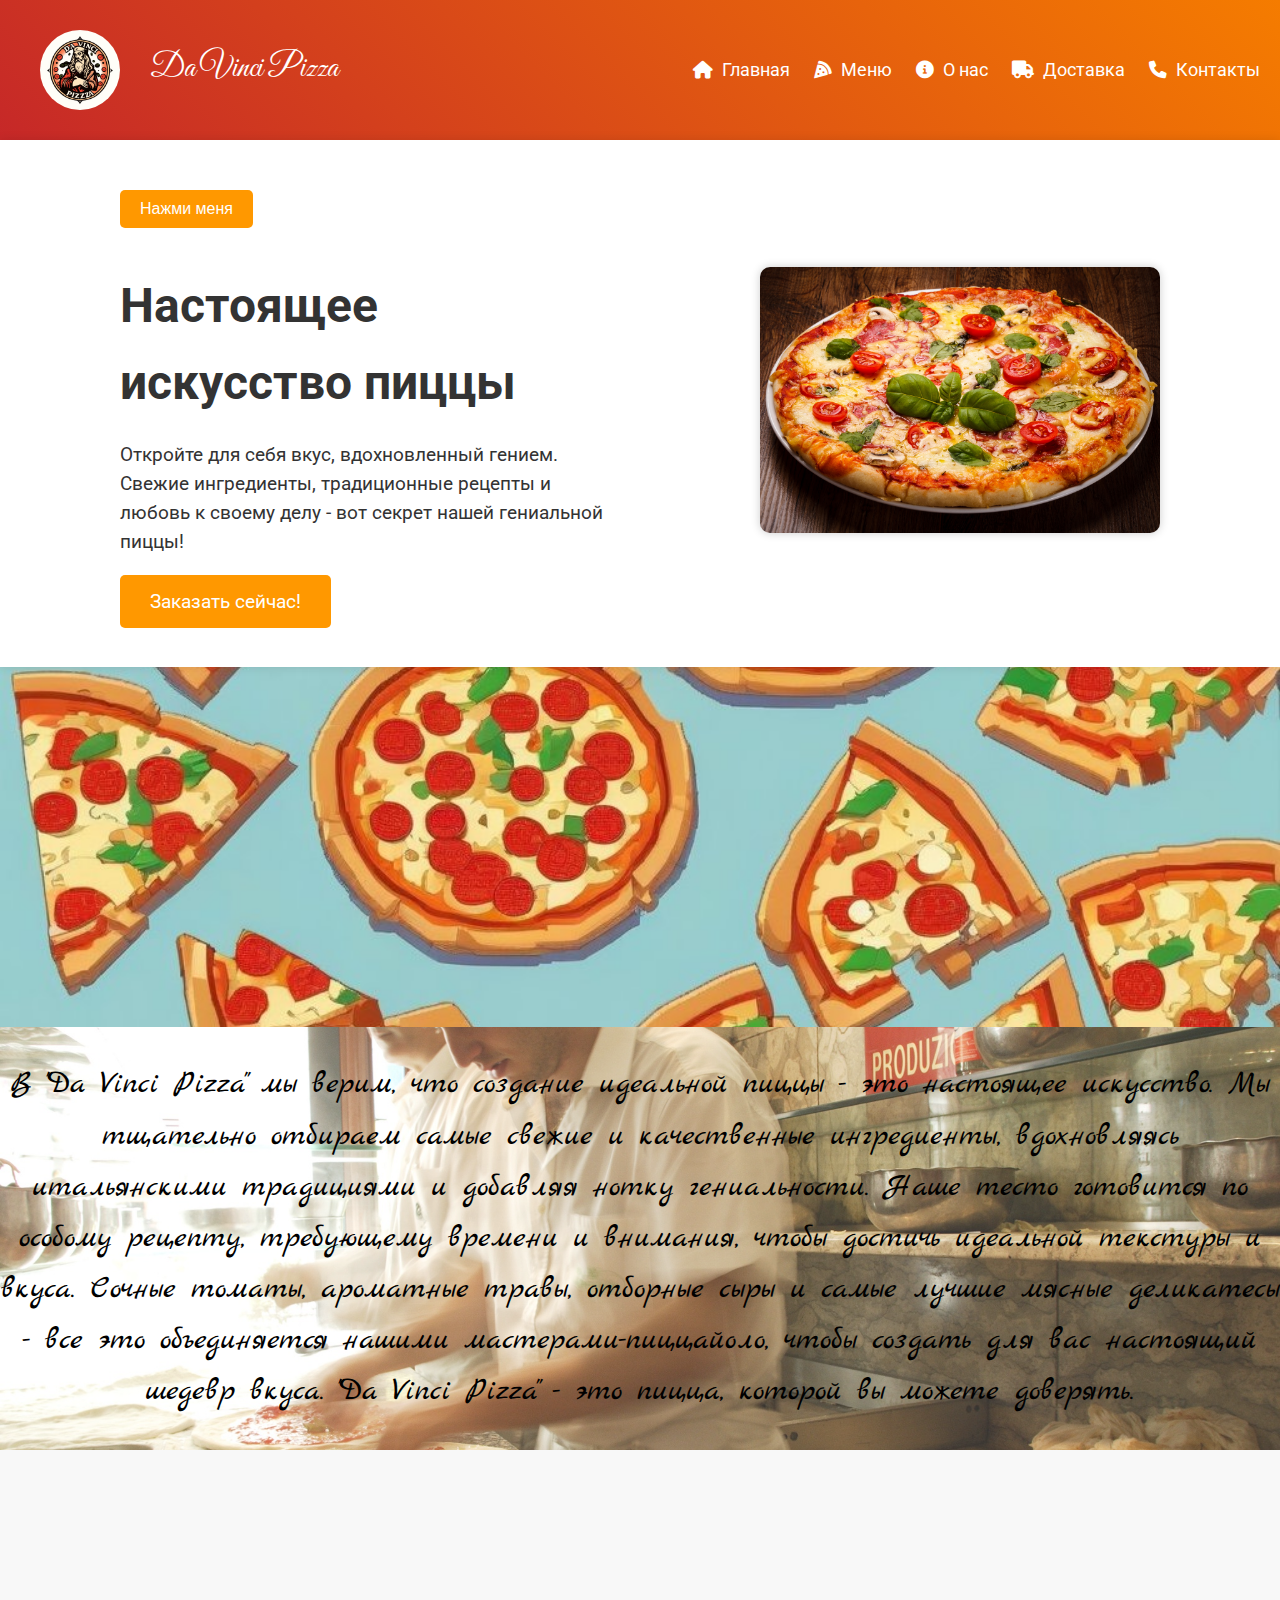
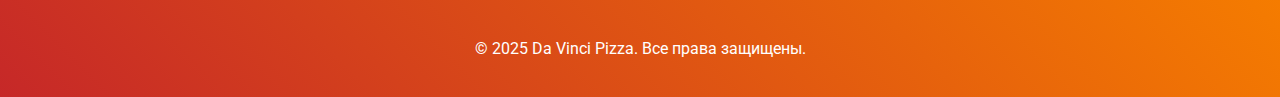
<file: index.html>
<!DOCTYPE html>
<html lang="ru">
<head>
  <link rel="preconnect" href="https://fonts.googleapis.com">
<link rel="preconnect" href="https://fonts.gstatic.com" crossorigin>
<link href="https://fonts.googleapis.com/css2?family=Bitter:ital,wght@0,100..900;1,100..900&family=Caveat:wght@400..700&family=Great+Vibes&family=Marck+Script&display=swap" rel="stylesheet">
  <link rel="preconnect" href="https://fonts.googleapis.com">
<link rel="preconnect" href="https://fonts.gstatic.com" crossorigin>
<link href="https://fonts.googleapis.com/css2?family=Bitter:ital,wght@0,100..900;1,100..900&family=Great+Vibes&display=swap" rel="stylesheet">
    <meta charset="UTF-8">
    <meta name="viewport" content="width=device-width, initial-scale=1.0">
    <title>Da Vinci Pizza - Гениальный вкус в каждом кусочке</title>
    <link rel="stylesheet" href="main.css">
    <link rel="stylesheet" 
    href="https://cdnjs.cloudflare.com/ajax/libs/font-awesome/6.0.0/css/all.min.css" integrity="sha512-9usAa10IRO0HhonpyAIVpjrylPvoDwiPUiKdWk5t3PyolY1cOd4DSE0Ga+ri4AuTroPR5aQvXU9xC6qOPnzFeg==" crossorigin="anonymous" referrerpolicy="no-referrer" />
    <style>
        @import url('https://fonts.googleapis.com/css2?family=Roboto:wght@400;700&family=Italiana&display=swap');
    </style>
</head>
<body>

    <header>
        <div class="logo">
            <img src="generated_image (1).jpg" alt="Da Vinci Pizza Logo">
            <h1>Da Vinci Pizza</h1>
        </div>
        <nav>
            <a href="index.html"><i class="fas fa-home"></i> Главная</a>
            <a href="page2.html"><i class="fas fa-pizza-slice"></i> Меню</a>
            <a href="page3.html"><i class="fas fa-info-circle"></i> О нас</a>
            <a href="page4.html"><i class="fas fa-truck"></i> Доставка</a>
            <a href="page5.html"><i class="fas fa-phone"></i> Контакты</a>
        </nav>
    </header>


    <section class="hero">
        <div class="hero-content">
            <button id="changeTextBtn">Нажми меня</button>
            <h2>Настоящее искусство пиццы</h2>
            <p>Откройте для себя вкус, вдохновленный гением. Свежие ингредиенты, традиционные рецепты и любовь к своему делу - вот секрет нашей гениальной пиццы!</p>
            <a href= "page2.html" class="order-button">Заказать сейчас!</a>
        </div>
        <div class="hero-image">
            <img src="pizza.jpg" alt=""> 
        </div>
    </section>
    <div class="quality">
        <div class="whitebox">
            <p> В "Da Vinci Pizza" мы верим, что создание идеальной пиццы - это настоящее искусство. Мы тщательно отбираем самые свежие и качественные ингредиенты, вдохновляясь итальянскими традициями и добавляя нотку гениальности. Наше тесто готовится по особому рецепту, требующему времени и внимания, чтобы достичь идеальной текстуры и вкуса. Сочные томаты, ароматные травы, отборные сыры и самые лучшие мясные деликатесы - все это объединяется нашими мастерами-пиццайоло, чтобы создать для вас настоящий шедевр вкуса. "Da Vinci Pizza" - это пицца, которой вы можете доверять.</p>
        </div>
    </div>
    <div class="out">
     
    </div>
    <footer>
        <p>&copy; 2025 Da Vinci Pizza. Все права защищены.</p>
    </footer>
<script src="main.js"></script>
</body>
</html>
</file>
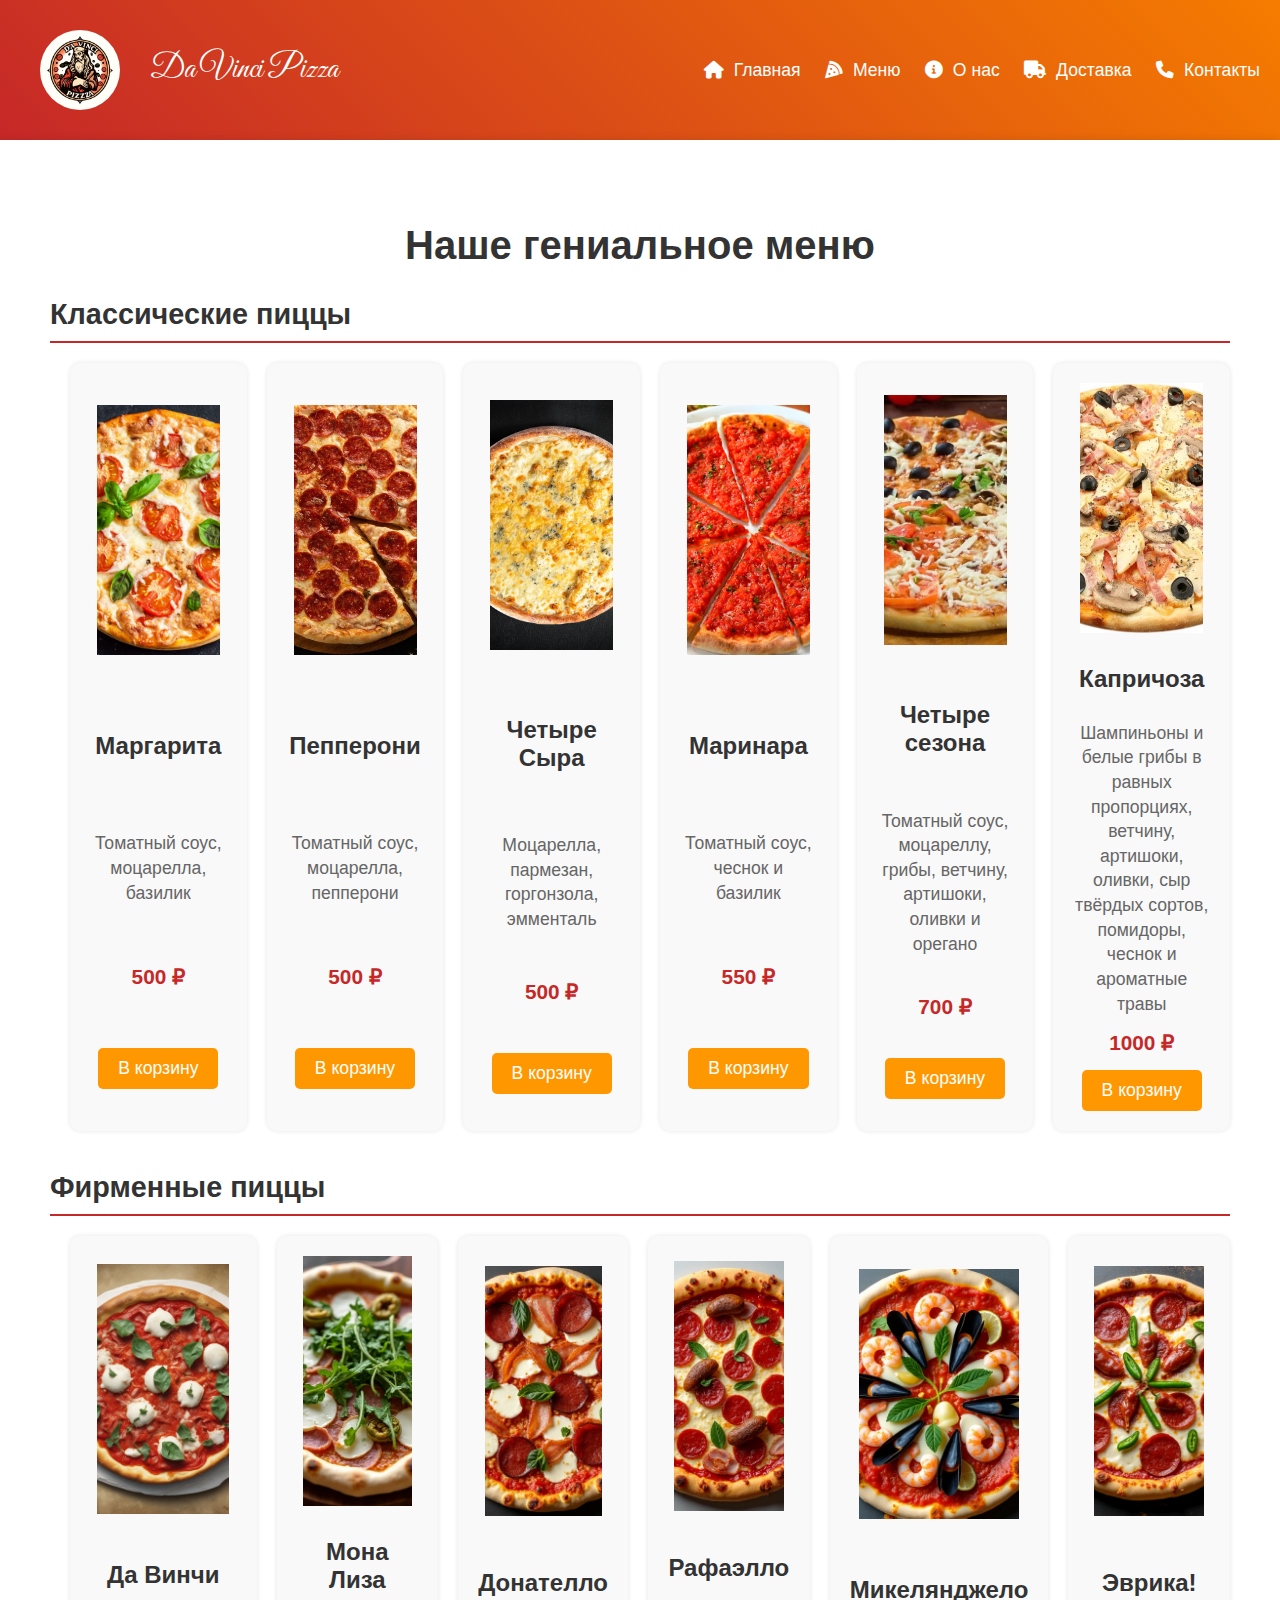
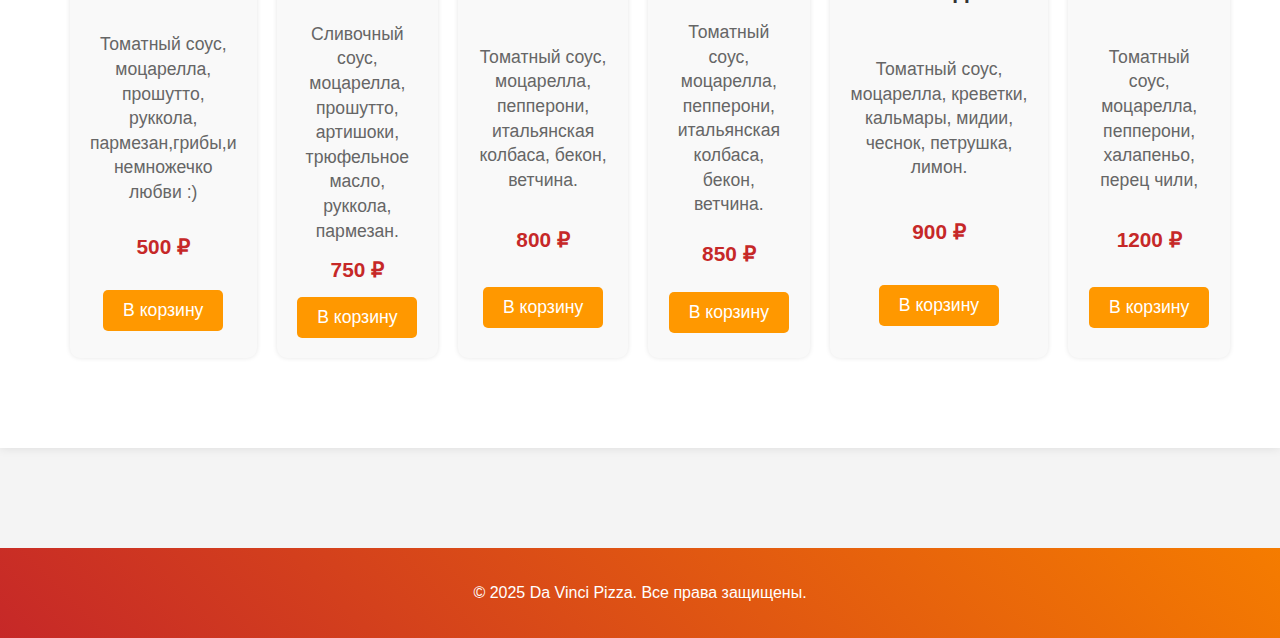
<file: page2.html>
<!DOCTYPE html>
<html lang="ru">
<head>
    <link rel="preconnect" href="https://fonts.googleapis.com">
<link rel="preconnect" href="https://fonts.gstatic.com" crossorigin>
<link href="https://fonts.googleapis.com/css2?family=Bitter:ital,wght@0,100..900;1,100..900&family=Great+Vibes&display=swap" rel="stylesheet">
    <meta charset="UTF-8">
    <meta name="viewport" content="width=device-width, initial-scale=1.0">
    <title>Меню - Da Vinci Pizza</title>
    <link rel="stylesheet" href="page2.css">
    <link rel="stylesheet" 
    href="https://cdnjs.cloudflare.com/ajax/libs/font-awesome/6.0.0/css/all.min.css" integrity="sha512-9usAa10IRO0HhonpyAIVpjrylPvoDwiPUiKdWk5t3PyolY1cOd4DSE0Ga+ri4AuTroPR5aQvXU9xC6qOPnzFeg==" crossorigin="anonymous" referrerpolicy="no-referrer" />
    <style>
        @import url('https://fonts.googleapis.com/css2?family=Roboto:wght@400;700&family=Italiana&display=swap');
    </style>
</head>
<body>

    <header>
        <div class="logo">
            <img src="generated_image (1).jpg" alt="Da Vinci Pizza Logo">
            <h1>Da Vinci Pizza</h1>
        </div>
        <nav>
            <a href="index.html"><i class="fas fa-home"></i> Главная</a>
            <a href="page2.html"><i class="fas fa-pizza-slice"></i> Меню</a>
            <a href="page3.html"><i class="fas fa-info-circle"></i> О нас</a>
            <a href="page4.html"><i class="fas fa-truck"></i> Доставка</a>
            <a href="page5.html"><i class="fas fa-phone"></i> Контакты</a>
        </nav>
    </header>

    <main class="menu">
        <h2>Наше гениальное меню</h2>

        <div class="pizza-category">
            <h3>Классические пиццы</h3>
            <div class="pizza-grid">
                <div class="pizza-item">
                    <div class="img1"></div>
                    <h4>Маргарита</h4>
                    <p>Томатный соус, моцарелла, базилик</p>
                    <span class="price">500 ₽</span>
                    <button>В корзину</button>
                </div>
                <div class="pizza-item">
                    <div class="img2"></div>
                    <h4>Пепперони</h4>
                    <p>Томатный соус, моцарелла, пепперони</p>
                    <span class="price">500 ₽</span>
                    <button>В корзину</button>
                </div>
                <div class="pizza-item">
                    <div class="img3"></div>
                    <h4>Четыре Сыра</h4>
                    <p>Моцарелла, пармезан, горгонзола, эмменталь</p>
                    <span class="price">500 ₽</span>
                    <button>В корзину</button>
                </div>
               <div class="pizza-item">
                    <div class="img4"></div>
                    <h4>Маринара</h4>
                    <p>Томатный соус, чеснок и базилик</p>
                    <span class="price">550 ₽</span>
                    <button>В корзину</button>
                </div>
                <div class="pizza-item">
                    <div class="img5"></div>
                    <h4>Четыре сезона</h4>
                    <p>Томатный соус, моцареллу, грибы, ветчину, артишоки, оливки и орегано</p>
                    <span class="price">700 ₽</span>
                    <button>В корзину</button>
                </div>
                <div class="pizza-item">
                    <div class="img6"></div>
                    <h4>Капричоза</h4>
                    <p>Шампиньоны и белые грибы в равных пропорциях, ветчину, артишоки, оливки, сыр твёрдых сортов, помидоры, чеснок и ароматные травы</p>
                    <span class="price">1000 ₽</span>
                    <button>В корзину</button>
                </div>
            </div>
        </div>

        <div class="pizza-category">
            <h3>Фирменные пиццы</h3>
            <div class="pizza-grid">
                <div class="pizza-item">
                  <div class="img7"></div>
                    <h4>Да Винчи</h4>
                    <p>Томатный соус, моцарелла, прошутто, руккола, пармезан,грибы,и немножечко любви :)</p>
                    <span class="price">500 ₽</span>
                    <button>В корзину</button>
                </div>
           <div class="pizza-item">
                    <div class="img8"></div>
                    <h4>Мона Лиза</h4>
                    <p>Сливочный соус, моцарелла, прошутто, артишоки, трюфельное масло, руккола, пармезан.</p>
                    <span class="price">750 ₽</span>
                    <button>В корзину</button>
                </div>
                  <div class="pizza-item">
                    <div class="img9"></div>
                    <h4>Донателло</h4>
                    <p>Томатный соус, моцарелла, пепперони, итальянская колбаса, бекон, ветчина.</p>
                    <span class="price">800 ₽</span>
                    <button>В корзину</button>
                </div>
                 <div class="pizza-item">
                    <div class="img10"></div>
                    <h4>Рафаэлло</h4>
                    <p>Томатный соус, моцарелла, пепперони, итальянская колбаса, бекон, ветчина.</p>
                    <span class="price">850 ₽</span>
                    <button>В корзину</button>
                    </div>
                    <div class="pizza-item">
                    <div class="img11"></div>
                    <h4>Микелянджело</h4>
                    <p>Томатный соус, моцарелла, креветки, кальмары, мидии, чеснок, петрушка, лимон.</p>
                    <span class="price">900 ₽</span>
                    <button>В корзину</button>
                    </div>
                    <div class="pizza-item">
                    <div class="img12"></div>
                    <h4>Эврика!</h4>
                    <p>Томатный соус, моцарелла, пепперони, халапеньо, перец чили, </p>
                    <span class="price">1200 ₽</span>
                    <button>В корзину</button>
                    </div>
            </div>
        </div>

        

    </main>

    <footer>
        <p>&copy; 2025 Da Vinci Pizza. Все права защищены.</p>
    </footer>

</body>
</html>
</file>
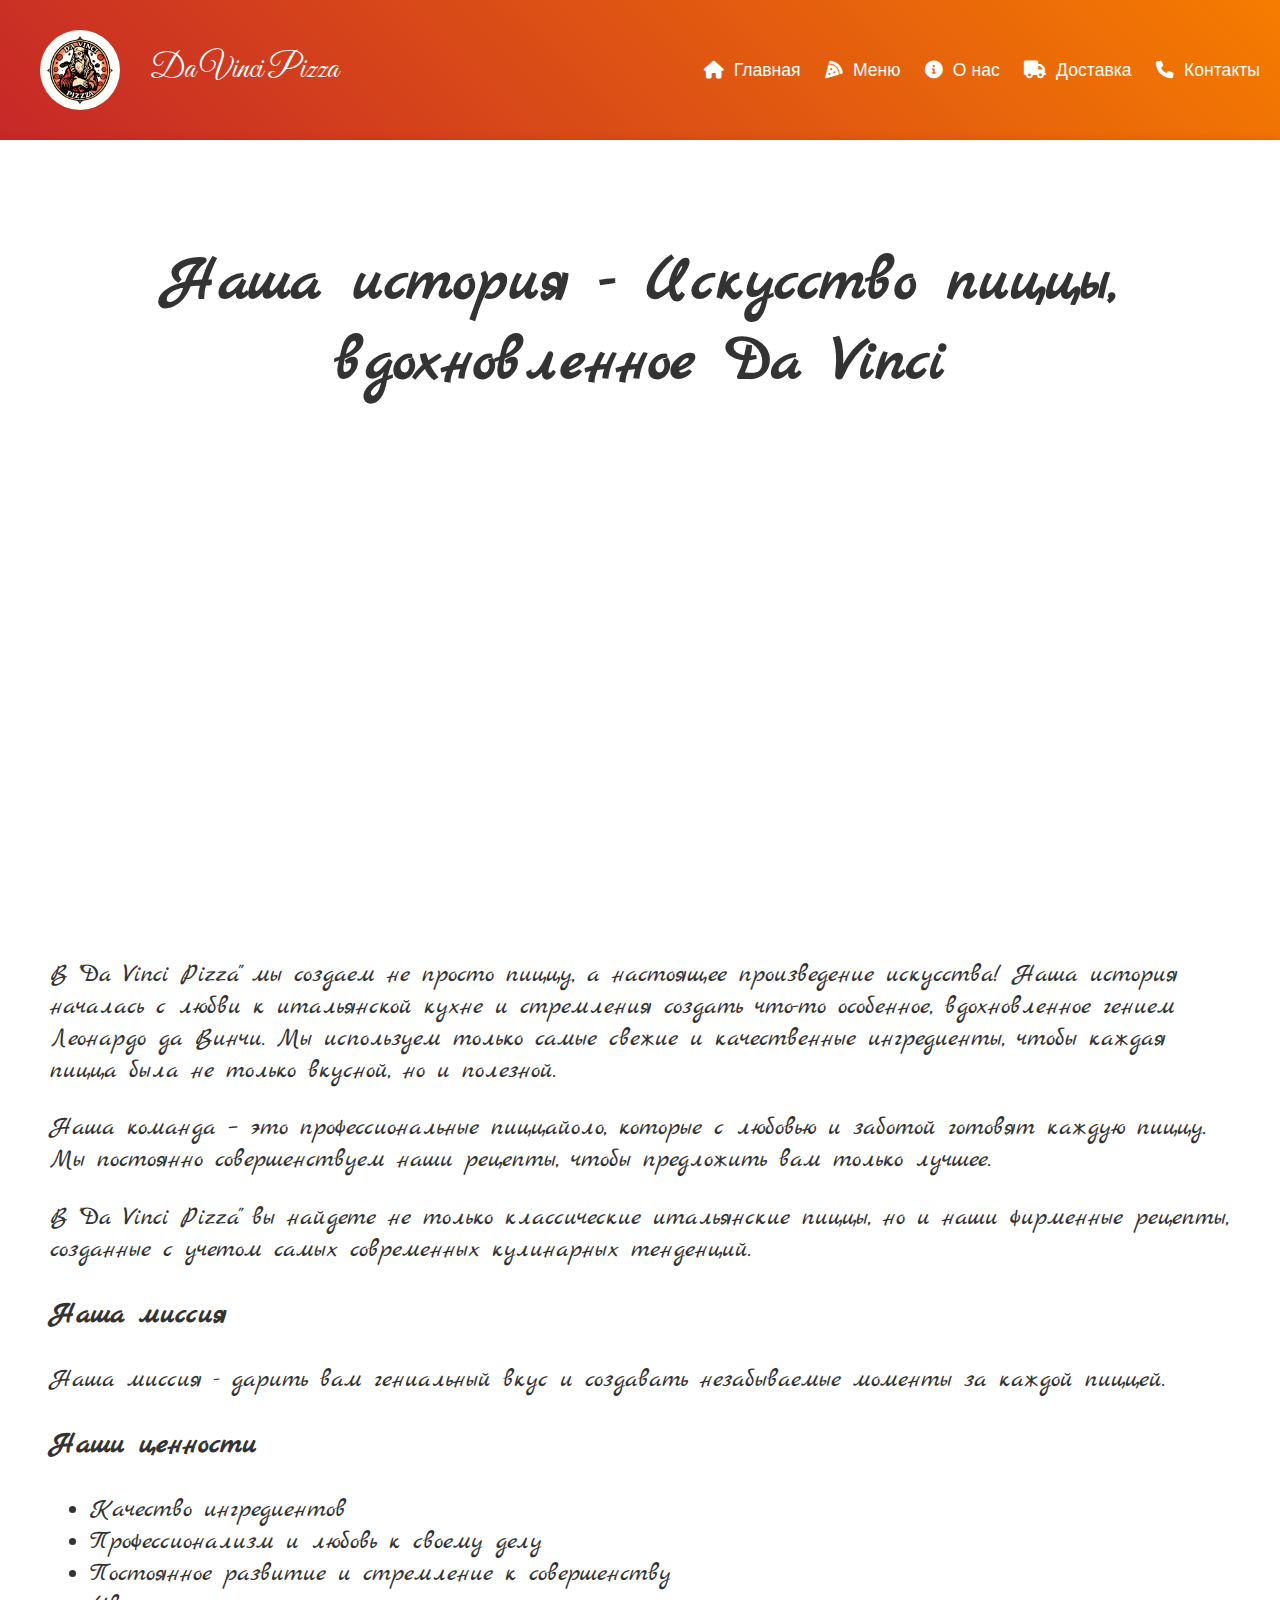
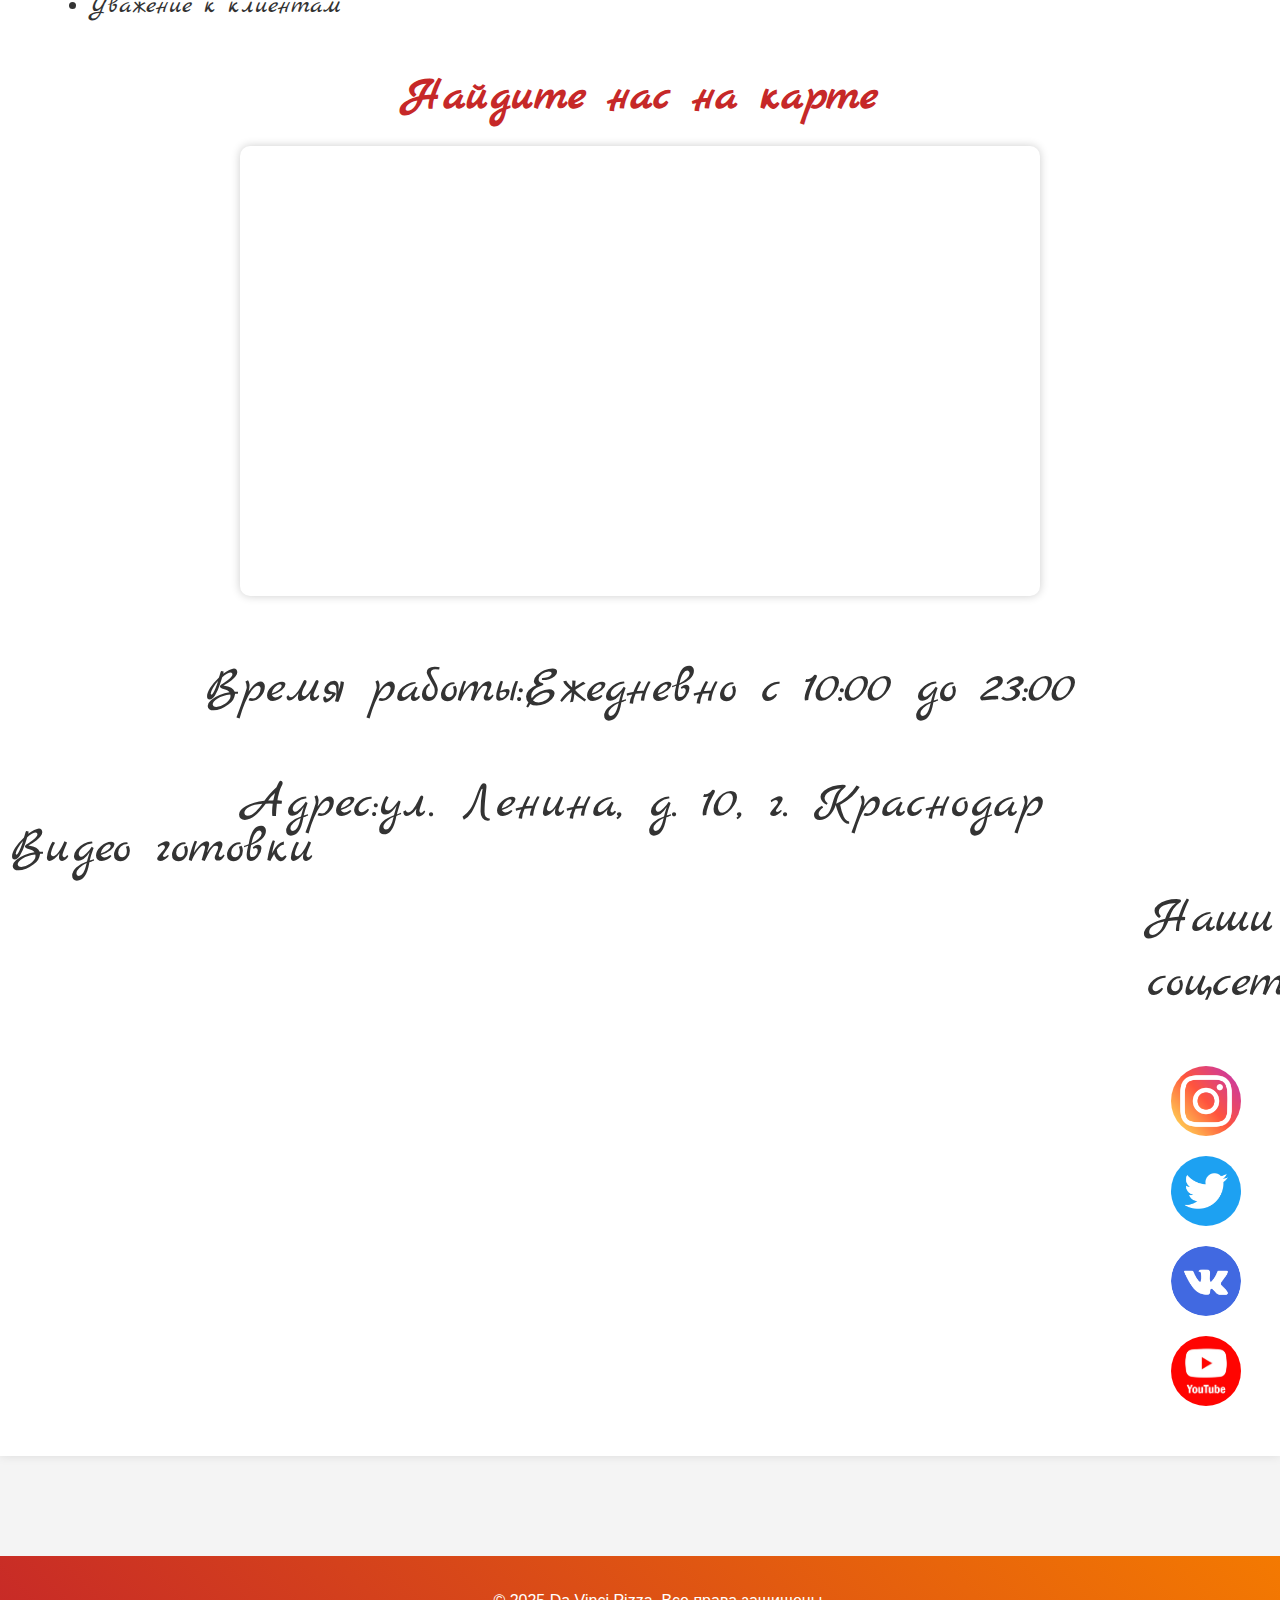
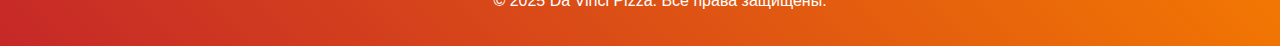
<file: page3.html>
<!DOCTYPE html>
<html lang="ru">
<head>
    <link rel="preconnect" href="https://fonts.googleapis.com">
<link rel="preconnect" href="https://fonts.gstatic.com" crossorigin>
<link href="https://fonts.googleapis.com/css2?family=Comfortaa:wght@300..700&family=Great+Vibes&family=Marck+Script&family=Orelega+One&display=swap" rel="stylesheet">
    <link rel="preconnect" href="https://fonts.googleapis.com">
    <link rel="preconnect" href="https://fonts.gstatic.com" crossorigin>
    <link href="https://fonts.googleapis.com/css2?family=Bitter:ital,wght@0,100..900;1,100..900&family=Great+Vibes&display=swap" rel="stylesheet">
    <link rel="stylesheet" href="https://cdnjs.cloudflare.com/ajax/libs/font-awesome/4.7.0/css/font-awesome.min.css">
    <meta charset="UTF-8">
    <meta name="viewport" content="width=device-width, initial-scale=1.0">
    <title>О нас - Da Vinci Pizza</title>
    <link rel="stylesheet" href="page3.css">
    <link rel="stylesheet" 
    href="https://cdnjs.cloudflare.com/ajax/libs/font-awesome/6.0.0/css/all.min.css" integrity="sha512-9usAa10IRO0HhonpyAIVpjrylPvoDwiPUiKdWk5t3PyolY1cOd4DSE0Ga+ri4AuTroPR5aQvXU9xC6qOPnzFeg==" crossorigin="anonymous" referrerpolicy="no-referrer" />
    <style>
        @import url('https://fonts.googleapis.com/css2?family=Roboto:wght@400;700&family=Italiana&display=swap');
    </style>
</head>
<body>

    <header>
        <div class="logo">
            <img src="generated_image (1).jpg" alt="Da Vinci Pizza Logo">
            <h1>Da Vinci Pizza</h1>
        </div>
        <nav>
            <a href="index.html"><i class="fas fa-home"></i> Главная</a>
            <a href="page2.html"><i class="fas fa-pizza-slice"></i> Меню</a>
            <a href="page3.html"><i class="fas fa-info-circle"></i> О нас</a>
            <a href="page4.html"><i class="fas fa-truck"></i> Доставка</a>
            <a href="page5.html"><i class="fas fa-phone"></i> Контакты</a>
        </nav>
    </header>
    <main class="about">
        <h2>Наша история - Искусство пиццы, вдохновленное Da Vinci</h2>

      
       <div class="gallery-wrapper">
        <div class="gallery-container">
            <button class="nav-button" id="prevButton">&#10094;</button>
            <div class="gallery">
                <div class="gallery-item">
                    <img src="out.jpg" alt="Image 1" class="gallery-image">
                    <div class="image-caption">
                        <h3 class="caption-title">Вид с улицы</h3>
                        
                    </div>
                </div>
                <div class="gallery-item">
                    <img src="in.jpg" alt="Image 2" class="gallery-image">
                    <div class="image-caption">
                        <h3 class="caption-title">Вид внутри</h3>
                       
                    </div>
                </div>
                <div class="gallery-item">
                    <img src="kitchen.jpg" alt="Image 3" class="gallery-image">
                    <div class="image-caption">
                        <h3 class="caption-title">Кухня</h3>
                       
                    </div>
                </div>
                <div class="gallery-item">
                    <img src="pers.jpg" alt="Image 4" class="gallery-image">
                    <div class="image-caption">
                        <h3 class="caption-title">Персонал</h3>
                    </div>
                </div>
             
                
            </div>
            <button class="nav-button" id="nextButton">&#10095;</button>
        </div>
    </div>
            <div class="text">
            <p>В "Da Vinci Pizza" мы создаем не просто пиццу, а настоящее произведение искусства! Наша история началась с любви к итальянской кухне и стремления создать что-то особенное, вдохновленное гением Леонардо да Винчи. Мы используем только самые свежие и качественные ингредиенты, чтобы каждая пицца была не только вкусной, но и полезной.</p>

            <p>Наша команда – это профессиональные пиццайоло, которые с любовью и заботой готовят каждую пиццу. Мы постоянно совершенствуем наши рецепты, чтобы предложить вам только лучшее.</p>

            <p>В "Da Vinci Pizza" вы найдете не только классические итальянские пиццы, но и наши фирменные рецепты, созданные с учетом самых современных кулинарных тенденций.</p>

            <h3>Наша миссия</h3>
            <p>Наша миссия - дарить вам гениальный вкус и создавать незабываемые моменты за каждой пиццей.</p>

            <h3>Наши ценности</h3>
            <ul>
                <li>Качество ингредиентов</li>
                <li>Профессионализм и любовь к своему делу</li>
                <li>Постоянное развитие и стремление к совершенству</li>
                <li>Уважение к клиентам</li>
            </ul>
        </div>

        <div class="map-container">
            <h3>Найдите нас на карте</h3>
            <iframe src="https://www.google.com/maps/embed?pb=!1m18!1m12!1m3!1d2819.9912554167663!2d38.95725348509751!3d45.0251029880489!2m3!1f0!2f0!3f0!3m2!1i1024!2i768!4f13.1!3m3!1m2!1s0x40f04fafcbce4959%3A0xf87711a285b3b346!2z0YPQuy4g0JvQtdC90LjQvdCwLCAxMCwg0JrRgNCw0YHQvdC-0LTQsNGALCDQmtGA0LDRgdC90L7QtNCw0YDRgdC60LjQuSDQutGA0LDQuSwgMzUwMDYz!5e0!3m2!1sru!2sru!4v1746875909579!5m2!1sru!2sru" 
                    width="600" height="450" style="border:0;" allowfullscreen="" loading="lazy"
                    referrerpolicy="no-referrer-when-downgrade"></iframe>
        </div>
        <div class="info">
            <p>Время работы:Ежедневно с 10:00 до 23:00 </p>
            <p>Адрес:ул. Ленина, д. 10, г. Краснодар</p>
            
           
            </div>

   <div class="video">
    <p>Видео готовки</p>
            <iframe  width="900" height="500" src="https://rutube.ru/play/embed/3ad961c3ed4da971592f48f9a8439d08/" frameBorder="0" allow="clipboard-write; autoplay" webkitAllowFullScreen mozallowfullscreen allowFullScreen></iframe>
            </div>
            
        </div>
        <div class="wifi">
            <p>Наши соцсети:</p>
          
            <a href="https://www.instagram.com/" class="circle inst"></a>
            <a href="https://twitter.com/" class="circle twitter "></a>
            <a href="https://vk.com/" class="circle vk "></a>
            <a href="https://www.youtube.com/?app=desktop&hl=ru" class="circle youtube "></a>

    </main>

    <footer>
        <p>&copy; 2025 Da Vinci Pizza. Все права защищены.</p>
    </footer>
<script src="page3.js"></script>
</body>
</html>
</file>
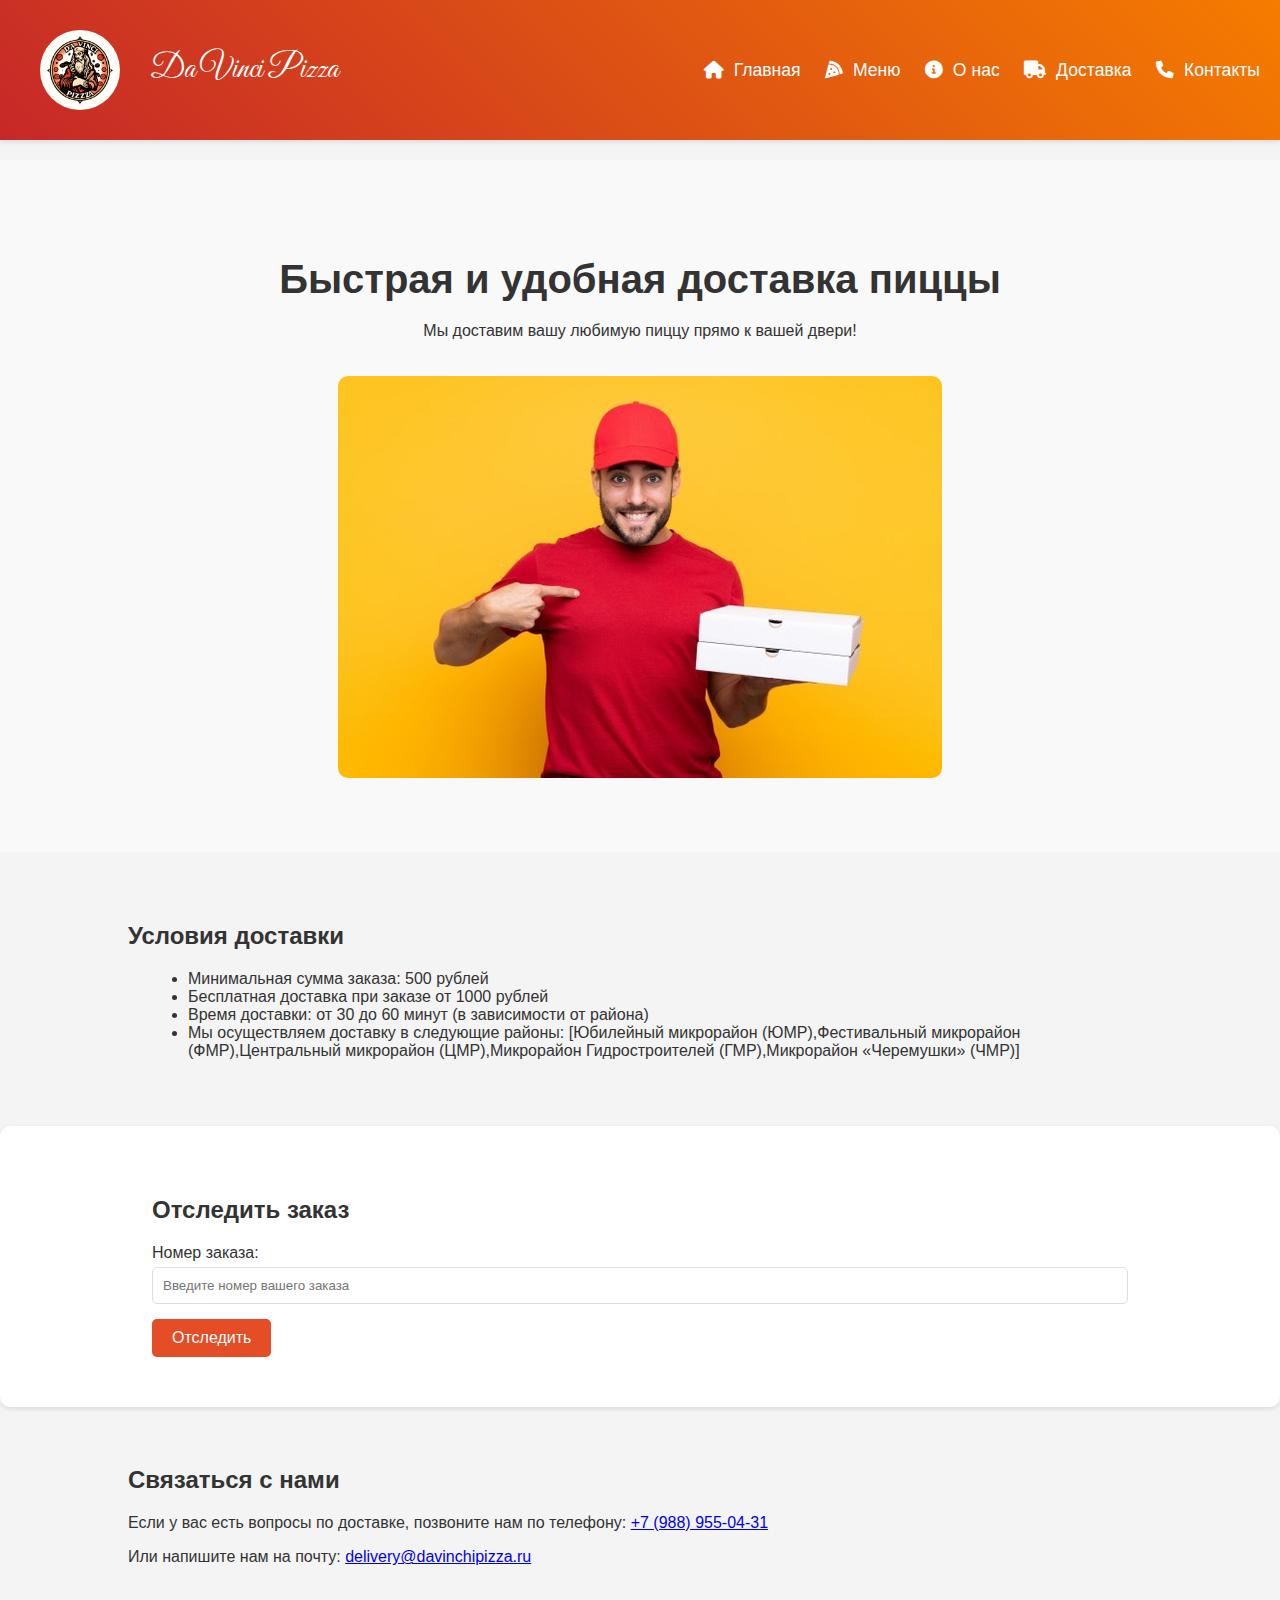
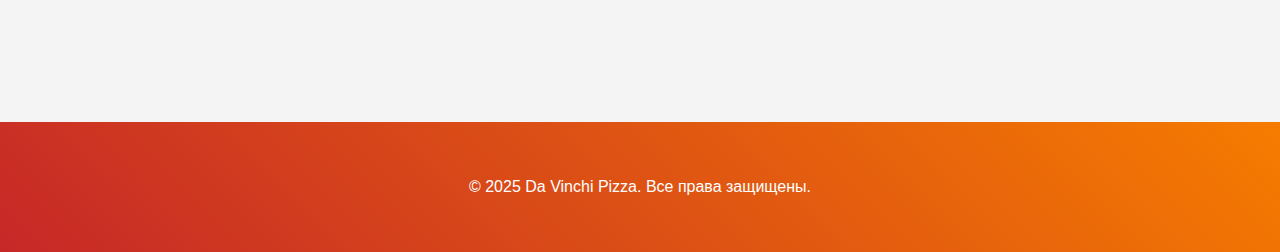
<file: page4.html>
<!DOCTYPE html>
<html lang="ru">
<head>
    <meta charset="UTF-8">
    <meta name="viewport" content="width=device-width, initial-scale=1.0">
    <title>Доставка - Da Vinchi Pizza</title>
    <link rel="preconnect" href="https://fonts.googleapis.com">
    <link rel="preconnect" href="https://fonts.gstatic.com" crossorigin>
    <link href="https://fonts.googleapis.com/css2?family=Bitter:ital,wght@0,100..900;1,100..900&family=Great+Vibes&display=swap" rel="stylesheet">
    <link rel="stylesheet" href="page4.css"> 
    <link rel="preconnect" href="https://fonts.googleapis.com">
    <link rel="preconnect" href="https://fonts.gstatic.com" crossorigin>
    <link href="https://fonts.googleapis.com/css2?family=Roboto:wght@400;700&display=swap" rel="stylesheet">
    <link rel="stylesheet" 
    href="https://cdnjs.cloudflare.com/ajax/libs/font-awesome/6.0.0/css/all.min.css" integrity="sha512-9usAa10IRO0HhonpyAIVpjrylPvoDwiPUiKdWk5t3PyolY1cOd4DSE0Ga+ri4AuTroPR5aQvXU9xC6qOPnzFeg==" crossorigin="anonymous" referrerpolicy="no-referrer" />
    <style>
        @import url('https://fonts.googleapis.com/css2?family=Roboto:wght@400;700&family=Italiana&display=swap');
    </style>
</head>
<body>

    <header>
        <div class="logo">
            <img src="generated_image (1).jpg" alt="Da Vinci Pizza Logo">
            <h1>Da Vinci Pizza</h1>
        </div>
        <nav>
            <a href="index.html"><i class="fas fa-home"></i> Главная</a>
            <a href="page2.html"><i class="fas fa-pizza-slice"></i> Меню</a>
            <a href="page3.html"><i class="fas fa-info-circle"></i> О нас</a>
            <a href="page4.html"><i class="fas fa-truck"></i> Доставка</a>
            <a href="page5.html"><i class="fas fa-phone"></i> Контакты</a>
        </nav>
    </header>
    <main>
        <section class="hero">
            <div class="container">
                <h1>Быстрая и удобная доставка пиццы</h1>
                <p>Мы доставим вашу любимую пиццу прямо к вашей двери!</p>
                <img src="del.jpg" alt="Курьер с пиццей">
            </div>
        </section>

        <section class="delivery-info">
            <div class="container">
                <h2>Условия доставки</h2>
                <ul>
                    <li>Минимальная сумма заказа: 500 рублей</li>
                    <li>Бесплатная доставка при заказе от 1000 рублей</li>
                    <li>Время доставки: от 30 до 60 минут (в зависимости от района)</li>
                    <li>Мы осуществляем доставку в следующие районы: [Юбилейный микрорайон (ЮМР),Фестивальный микрорайон (ФМР),Центральный микрорайон (ЦМР),Микрорайон Гидростроителей (ГМР),Микрорайон «Черемушки» (ЧМР)]</li>
                </ul>
            </div>
        </section>

        <section class="order-tracking">
            <div class="container">
                <h2>Отследить заказ</h2>
                <form id="tracking-form">
                    <label for="order-id">Номер заказа:</label>
                    <input type="text" id="order-id" name="order-id" placeholder="Введите номер вашего заказа" required>
                    <button type="submit">Отследить</button>
                </form>
                <div id="tracking-result" class="hidden">
                    <h3>Статус заказа:</h3>
                    <p id="order-status"></p>
                </div>
            </div>
        </section>

        <section class="contact-info">
            <div class="container">
                <h2>Связаться с нами</h2>
                <p>Если у вас есть вопросы по доставке, позвоните нам по телефону: <a href="tel:+79991234567">+7 (988) 955-04-31</a></p>
                <p>Или напишите нам на почту: <a href="mailto:delivery@davinchipizza.ru">delivery@davinchipizza.ru</a></p>
            </div>
        </section>
    </main>

    <footer>
        <div class="container">
            <p>&copy; 2025 Da Vinchi Pizza. Все права защищены.</p>
        </div>
    </footer>
    <script src="page4.js"></script> 
</body>
</html>
</file>
<file: main.css>
body {
  
  margin: 0;
  padding: 0;
  background-image: url('banner.jpg');
  background-position: center;
  background-repeat: no-repeat;
  background-size: cover;
  background-attachment: fixed;
  color: #333;
  font-family: 'Roboto', sans-serif; 
  background-color: #f8f8f8;
  line-height: 1.6;
}

header {
  color: #ffffff;
  padding: 20px;
  box-shadow: 0 2px 5px rgba(0, 0, 0, 0.1); 
  display: flex;
  justify-content: space-between;
  align-items: center;
  background: linear-gradient(45deg, #c62828,#f57c00);
}
header h1 {
  font-family: "Great Vibes", cursive;
  font-weight: 400;
  font-style: normal;
}
.logo {
  display: flex;
  align-items: center;
 
}

.logo img {
  width: 80px;
  height: 80px;
  margin-right: 10px;
  border-radius: 50%;
  border: 1px ;
  padding: 10px 20px;
 
  font-size: 1em;
  cursor: pointer;
}

nav a {
  color: #ffffff;
  text-decoration: none;
  margin-left: 20px;
  font-size: 1.1em;
  transition: color 0.3s ease;
}

nav a:hover {
  color: #c62828;
}

nav a i {
  margin-right: 5px;
  color: #ffffff;
}

.hero {
  display: flex;
  justify-content: space-around;
  align-items: center;
  padding: 50px;
  background-color: #fff;
  box-shadow: 0 0 10px rgba(0, 0, 0, 0.1);
}
button {
    padding: 10px 20px;
    font-size: 16px;
    background-color: #ff9800; 
    color: white;
    border: none;
    border-radius: 5px;
    cursor: pointer;
    transition: background-color 0.3s ease;
}

button:hover {
    background-color: #ff9800; 
}

button:focus {
    outline: none; 
}
.hero-content {
  max-width: 500px;
}

.hero-content h2 {
  font-size: 3em;
  margin-bottom: 20px;
}

.hero-content p {
  font-size: 1.2em;
  line-height: 1.5;
  margin-bottom: 30px;
}

.order-button {
  background-color: #ff9800; 
  color: #fff;
  padding: 15px 30px;
  text-decoration: none;
  border-radius: 5px;
  font-size: 1.2em;
  transition: background-color 0.3s ease;
}

.order-button:hover {
  background-color: #f57c00;
}

.hero-image img {
  width: 400px;
  border-radius: 10px;
  box-shadow: 0 0 10px rgba(0, 0, 0, 0.2);
}
.quality{
  width: 100%;
  height: 100%;
  font-size: 2em;
  margin-bottom: 20px;
  margin-top: 360px;
  text-align: center;
  color: rgb(0, 0, 0);
  background-image: url(back.jpeg);
  background-position: center;
  background-repeat: no-repeat;
  background-size: cover;
}
.whitebox{
  width: 100%;
  height: 100%;
  background-color: rgba(255, 255, 255, 0.192);
  display: flex;
  align-items: center;
  justify-content: center;
}

.quality p{
  font-family: "Marck Script", cursive;
  font-weight: 400;
  font-style: normal;

}
.img{
  background-image: url(back.jpeg);
  height: 1000px;

}

footer {
  margin-top: 150px;
  text-align: center;
  padding: 20px;
  background: linear-gradient(45deg, #c62828,#f57c00);
  color: #fff;
}
@media (max-width: 938px) {
    header {
        flex-direction: column;
        padding: 15px;
    }

    .logo {
        margin-bottom: 15px;
    }

    .logo img {
        width: 60px;
        height: 60px;
    }

    nav {
        display: flex;
        flex-wrap: wrap;
        justify-content: center;
        gap: 10px;
    }

    nav a {
        margin: 0 10px;
        font-size: 0.9em;
    }

    .hero {
        flex-direction: column;
        padding: 30px 15px;
    }

    .hero-content {
        text-align: center;
        margin-bottom: 30px;
    }

    .hero-content h2 {
        font-size: 2em;
    }

    .hero-image img {
        width: 100%;
        max-width: 300px;
    }

    .quality {
        margin-top: 100px;
        font-size: 1.5em;
    }

    .quality p {
        font-size: 0.8em;
        padding: 15px;
    }

    footer {
        margin-top: 80px;
        padding: 15px;
    }
}

@media (max-width: 480px) {
    nav {
        flex-direction: column;
        align-items: center;
        display: none;
    }

    .menu-toggle {
        display: block;
        position: absolute;
        top: 20px;
        right: 20px;
        font-size: 1.5em;
        color: white;
        cursor: pointer;
    }

    .nav-active {
        display: flex;
        margin-top: 15px;
    }

    .hero-content h2 {
        font-size: 1.8em;
    }

    .hero-content p {
        font-size: 1em;
    }

    .order-button {
        padding: 12px 25px;
        font-size: 1em;
    }

    .quality {
        margin-top: 60px;
        font-size: 1.2em;
    }

    .quality p {
        font-size: 0.7em;
    }
}



@media (max-width: 480px) {
   header {
      
        flex-direction: column;
        padding: 15px;
    }

    .logo {
        margin-bottom: 15px;
    }

    .logo img {
        width: 60px;
        height: 60px;
    }

    nav {
        display: flex;
        flex-wrap: wrap;
        justify-content: center;
        gap: 10px;
    }

    nav a {
        margin: 0 10px;
        font-size: 0.9em;
    }

    .hero {
        flex-direction: column;
        padding: 30px 15px;
    }

    
    footer {
        margin-top: 80px;
        padding: 15px;
       
    }
    
    .hero {
        flex-direction: column;
        padding: 30px 15px;
    }

    .hero-content {
        text-align: center;
        margin-bottom: 30px;
    }

    .hero-content h2 {
        font-size: 2em;
    }

    .hero-image img {
        width: 100%;
        max-width: 300px;
    }

    .quality {
        margin-top: 100px;
        font-size: 1.5em;
    }

    .quality p {
        font-size: 0.8em;
        padding: 15px;
    }

  
 
}
</file>
<file: page2.css>
body {
    font-family: Arial, sans-serif;
    margin: 0;
    padding: 0;
    background-color: #f4f4f4;
    color: #333;
  }
  header {
    color: #ffffff;
    padding: 20px;
    box-shadow: 0 2px 5px rgba(0, 0, 0, 0.1); 
    display: flex;
    justify-content: space-between;
    align-items: center;
    background: linear-gradient(45deg, #c62828,#f57c00);
    
  }
  header h1 {
    font-family: "Great Vibes", cursive;
    font-weight: 400;
    font-style: normal;
  }
  .logo {
    display: flex;
    align-items: center;
   
  }
  
  .logo img {
    width: 80px;
    height: 80px;
    margin-right: 10px;
    border-radius: 50%;
    border: 1px ;
    padding: 10px 20px;
   
    font-size: 1em;
    cursor: pointer;
  }
  
  nav a {
    color: #ffffff;
    text-decoration: none;
    margin-left: 20px;
    font-size: 1.1em;
    transition: color 0.3s ease;
  }
  
  nav a:hover {
    color: #c62828;
  }
  
  nav a i {
    margin-right: 5px;
    color: #ffffff;
  }
.menu {
    padding: 50px;
    background-color: #fff;
    box-shadow: 0 0 10px rgba(0, 0, 0, 0.1);
}

.menu h2 {
    font-size: 2.5em;
    margin-bottom: 30px;
    text-align: center;
   
}

.pizza-category {
    margin-bottom: 40px;
}

.pizza-category h3 {
    font-size: 1.8em;
    margin-bottom: 20px;
    border-bottom: 2px solid #c62828;
    padding-bottom: 10px;
}

.pizza-grid {
    display: flex;
    justify-content: space-around;
    
}

.pizza-item {
    width: 30%;
    background-color: #f9f9f9;
    border-radius: 10px;
    padding: 20px;
    text-align: center;
    box-shadow: 0 0 5px rgba(0, 0, 0, 0.1);
    transition: transform 0.3s ease;
    display: flex;
    flex-direction: column;
    align-items: center;
    justify-content: space-around;
    margin-left: 20px;
    
}

.pizza-item:hover {
    transform: translateY(-5px);
}

.img1{
    width: 90%;
    height: 250px;
    background-image: url('margarita.jpg');
    background-position: center;
    background-size: cover;
    background-repeat: no-repeat;
}
.img2{
    width: 90%;
    height: 250px;
    background-image: url('Pepperoni.jpg');
    background-position: center;
    background-size: cover;
    background-repeat: no-repeat;
}.img3{
    width: 90%;
    height: 250px;
    background-image: url('cheez.webp');
    background-position: center;
    background-size: cover;
    background-repeat: no-repeat;
}
.img4{
    width: 90%;
    height: 250px;
    background-image: url('Marinara.avif');
    background-position: center;
    background-size: cover;
    background-repeat: no-repeat;
}
.img5{
    width: 90%;
    height: 250px;
    background-image: url('Four.avif');
    background-position: center;
    background-size: cover;
    background-repeat: no-repeat;
}
.img6{
    width: 90%;
    height: 250px;
    background-image: url('Kapri.webp');
    background-position: center;
    background-size: cover;
    background-repeat: no-repeat;
}
.img7{
    width: 90%;
    height: 250px;
    background-image: url('/generated_image_sdxl_4.jpg');
    background-position: center;
    background-size: cover;
    background-repeat: no-repeat;
}
.img8{
    width: 90%;
    height: 250px;
    background-image: url(Mona\ Liza.png);
    background-position: center;
    background-size: cover;
    background-repeat: no-repeat;
}
.img9{
    width: 90%;
    height: 250px;
    background-image: url('Donatello.png');
    background-position: center;
    background-size: cover;
    background-repeat: no-repeat;
}
.img10{
    width: 90%;
    height: 250px;
    background-image: url('Raf.png');
    background-position: center;
    background-size: cover;
    background-repeat: no-repeat;
}
.img11{
    width: 90%;
    height: 250px;
    background-image: url('Mik.png');
    background-position: center;
    background-size: cover;
    background-repeat: no-repeat;
}
.img12{
    width: 90%;
    height: 250px;
    background-image: url('Ev.png');
    background-position: center;
    background-size: cover;
    background-repeat: no-repeat;
}

.pizza-item h4 {
    font-size: 1.5em;
    margin-bottom: 10px;
}

.pizza-item p {
    font-size: 1.1em;
    line-height: 1.4;
    color: #666;
    margin-bottom: 15px;
}

.pizza-item .price {
    font-size: 1.3em;
    font-weight: bold;
    color: #c62828;
    display: block;
    margin-bottom: 15px;
}

.pizza-item button {
    background-color: #ff9800;
    color: #fff;
    padding: 10px 20px;
    border: none;
    border-radius: 5px;
    font-size: 1.1em;
    cursor: pointer;
    transition: background-color 0.3s ease;
}

.pizza-item button:hover {
    background-color: #f57c00;
}

footer {
    margin-top: 100px;
    text-align: center;
    padding: 20px;
    background: linear-gradient(45deg, #c62828,#f57c00);
    color: #fff;
  }

@media (max-width: 1250px) {
      header {
        flex-direction: column;
        padding: 15px;
    }

    .logo {
        margin-bottom: 15px;
    }

    .logo img {
        width: 60px;
        height: 60px;
    }

    nav {
        display: flex;
        flex-wrap: wrap;
        justify-content: center;
        gap: 10px;
    }

    nav a {
        margin: 0 10px;
        font-size: 0.9em;
    }

    .hero {
        flex-direction: column;
        padding: 30px 15px;
    }

    .hero-content {
        text-align: center;
        margin-bottom: 30px;
    }

    .hero-content h2 {
        font-size: 2em;
    }

    .hero-image img {
        width: 100%;
        max-width: 300px;
    }

    .quality {
        margin-top: 100px;
        font-size: 1.5em;
    }

    .quality p {
        font-size: 0.8em;
        padding: 15px;
    }

    footer {
        margin-top: 80px;
        padding: 15px;
    }
    .menu {
        padding: 30px 15px;
    }
    
    .menu h2 {
        font-size: 2em;
        margin-bottom: 20px;
    }
    
    .pizza-grid {
        flex-wrap: wrap;
        gap: 20px;
        justify-content: center;
    }
    
    .pizza-item {
        width: 45%;
        margin-left: 0;
        padding: 15px;
    }
    
    .img1, .img2, .img3, 
    .img4, .img5, .img6,
    .img7, .img8, .img9,
    .img10, .img11, .img12 {
        height: 180px;
    }
    
    .pizza-item h4 {
        font-size: 1.3em;
    }
    
    .pizza-item p {
        font-size: 0.9em;
    }
    
    .pizza-item .price {
        font-size: 1.1em;
    }
    
    .pizza-item button {
        padding: 8px 15px;
        font-size: 0.9em;
    }
    
    footer {
        margin-top: 60px;
    }
}


@media (max-width: 480px) {
      header {
        flex-direction: column;
        padding: 15px;
    }

    .logo {
        margin-bottom: 15px;
    }

    .logo img {
        width: 60px;
        height: 60px;
    }

    nav {
        display: flex;
        flex-wrap: wrap;
        justify-content: center;
        gap: 10px;
    }

    nav a {
        margin: 0 10px;
        font-size: 0.9em;
    }

    .hero {
        flex-direction: column;
        padding: 30px 15px;
    }

    .hero-content {
        text-align: center;
        margin-bottom: 30px;
    }

    .hero-content h2 {
        font-size: 2em;
    }

    .hero-image img {
        width: 100%;
        max-width: 300px;
    }

    .quality {
        margin-top: 100px;
        font-size: 1.5em;
    }

    .quality p {
        font-size: 0.8em;
        padding: 15px;
    }

    footer {
        margin-top: 80px;
        padding: 15px;
    }
   
    
    .menu h2 {
        font-size: 1.8em;
    }
    
    .pizza-category h3 {
        font-size: 1.5em;
    }
    
    .pizza-grid {
        flex-direction: column;
        align-items: center;
    }
    
    .pizza-item {
        width: 90%;
        margin-bottom: 20px;
    }
    
    .img1, .img2, .img3, 
    .img4, .img5, .img6,
    .img7, .img8, .img9,
    .img10, .img11, .img12 {
        height: 200px;
        width: 100%;
    }
    
    .pizza-item button {
        width: 100%;
        padding: 12px;
    }
    
    
}



@media (max-width: 480px) {
      header {
        flex-direction: column;
        padding: 15px;
    }

    .logo {
        margin-bottom: 15px;
    }

    .logo img {
        width: 60px;
        height: 60px;
    }

    nav {
        display: flex;
        flex-wrap: wrap;
        justify-content: center;
        gap: 10px;
    }

    nav a {
        margin: 0 10px;
        font-size: 0.9em;
    }

    .hero {
        flex-direction: column;
        padding: 30px 15px;
    }

    .hero-content {
        text-align: center;
        margin-bottom: 30px;
    }

    .hero-content h2 {
        font-size: 2em;
    }

    .hero-image img {
        width: 100%;
        max-width: 300px;
    }

    .quality {
        margin-top: 100px;
        font-size: 1.5em;
    }

    .quality p {
        font-size: 0.8em;
        padding: 15px;
    }

    footer {
        margin-top: 80px;
        padding: 15px;
    }
    .menu-toggle {
        display: block;
        position: absolute;
        top: 25px;
        right: 15px;
    }
    
    
    
    nav.active {
        display: flex;
        flex-direction: column;
        gap: 15px;
    }
    
    
}
</file>
<file: page3.css>
*{
  outline: aut
}
body {
    font-family: Arial, sans-serif;
    margin: 0;
    padding: 0;
    background-color: #f4f4f4;
    color: #333;
  }
  .main{
    display: flex;
  }
  header {
    color: #ffffff;
    padding: 20px;
    box-shadow: 0 2px 5px rgba(0, 0, 0, 0.1); 
    display: flex;
    justify-content: space-between;
    align-items: center;
    background: linear-gradient(45deg, #c62828,#f57c00);
  }
  header h1 {
    font-family: "Great Vibes", cursive;
    font-weight: 400;
    font-style: normal;
  }
  .logo {
    display: flex;
    align-items: center;
   
  }
  
  .logo img {
    width: 80px;
    height: 80px;
    margin-right: 10px;
    border-radius: 50%;
    border: 1px ;
    padding: 10px 20px;
   
    font-size: 1em;
    cursor: pointer;
  }
  
  nav a {
    color: #ffffff;
    text-decoration: none;
    margin-left: 20px;
    font-size: 1.1em;
    transition: color 0.3s ease;
  }
  
  nav a:hover {
    color: #c62828;
  }
  
  nav a i {
    margin-right: 5px;
    color: #ffffff;
  }
.about {
    padding: 50px;
    background-color: #fff;
    box-shadow: 0 0 10px rgba(0, 0, 0, 0.1);
    font-family: "Marck Script", cursive;
  font-weight: 400;
  font-style: normal;
  font-size: 1.6em;
}
.gallery-wrapper {
    width: 100%;
    display: flex;
    flex-direction: column;
    align-items: center;
    opacity: 0; 
    animation: fadeIn 1.5s ease-in-out forwards; 
}
@keyframes fadeIn {
    from {
        opacity: 0;
    }
    to {
        opacity: 1;
    }
}
.gallery-container {
    display: flex;
    align-items: center;
    justify-content: center;
    position: relative;
    width: 800px; 
    height: 500px; 
    overflow: hidden;
    border-radius: 15px;
    background-color: #2c2c2c;
    box-shadow: 0 8px 16px rgba(0, 0, 0, 0.5);
}
.gallery {
    display: flex;
    transition: transform 0.5s ease-in-out;
    width: 100%;
    height: 100%;
}

.gallery-item {
    position: relative;
    width: 100%;
    height: 100%;
    flex-shrink: 0;
}

.gallery-image {
    width: 100%;
    height: 100%;
    object-fit: cover; 
    border-radius: 15px;
}


.image-caption {
    position: absolute;
    bottom: -40%; 
    left: 0;
    width: 100%;
    height: 30%; 
    padding: 15px;
    background-color: rgba(0, 0, 0, 0.8); 
    color: #fff;
    transition: 0.8s ease-in-out; 
    border-radius: 0 0 15px 15px;
    display: flex;
    flex-direction: column;
    justify-content: center;
    align-items: center;
    text-align: center;
}

.gallery-item:hover .image-caption {
    bottom: 0; 
}


.caption-title {
    margin: 0;
    font-size: 24px;
    font-weight: bold;
}

.caption-text {
    margin: 10px 0 0;
    font-size: 16px;
    line-height: 1.5;
}


.nav-button {
    position: absolute;
    top: 50%;
    transform: translateY(-50%);
    background-color: rgba(0, 0, 0, 0.5); 
    color: white;
    border: none;
    padding: 15px;
    cursor: pointer;
    font-size: 24px;
    z-index: 10;
    border-radius: 50%;
    width: 50px;
    height: 50px;
    display: flex;
    align-items: center;
    justify-content: center;
    transition: 0.3s ease;
}

.nav-button:hover {
    background-color: rgba(0, 0, 0, 0.8); 
    transform: translateY(-50%) scale(1.1); 
}

#prevButton {
    left: 20px;
}

#nextButton {
    right: 20px;
}

.about h2 {
    font-size: 2.5em;
    margin-bottom: 30px;
    text-align: center;
}

.about-content {
    line-height: 1.6;
    font-size: 2em;
    font-family: "Marck Script", cursive;
  font-weight: 400;
  font-style: normal;
}
.imgacenter{
    width: 100%;
    height: 600px;
    display: flex;
    align-items: center;
    justify-content: center;
}
.about-content img {
    width: 100%;
    max-width: 500px;
    border-radius: 10px;
    box-shadow: 0 0 5px rgba(0, 0, 0, 0.2);
    margin-bottom: 20px;
    
}

.about-content h3 {
    font-size: 1.5em;
    margin-top: 30px;
    margin-bottom: 10px;
    color: #c62828;
}

.about-content ul {
    list-style: disc;
    margin-left: 30px;
}


.map-container {
    margin-top: 40px;
    text-align: center; 
}

.map-container h3 {
    font-size: 1.8em;
    margin-bottom: 20px;
    color: #c62828;
}

.map-container iframe {
    width: 100%; 
    max-width: 800px; 
    height: 450px; 
    border: 0; 
    border-radius: 10px;
    box-shadow: 0 0 10px rgba(0, 0, 0, 0.2); 
}
.info{
  text-align: center;
  justify-content: center;
  font-size: 2em;
}
.wifi p {
  margin-left: 1339px;
  font-size: 2em;
  margin-left: 93%;
}
.circle {
  padding: 20px;
  font-size: 20px;
  height: 30px;
  width: 30px;
  text-align: center;
  text-decoration: none;
  border-radius:50%;
  margin-top: 20px;
  margin-left: 95%;
  
}


.circle:hover {
  opacity: 0.7;
}
.inst {
  display: block;
  background-image: url(insta.png);
  background-repeat: no-repeat;
  color: white;
  background-position: center;
  background-size: cover;
}
.twitter {
  display: block;
  background-image: url(twitter.png);
  background-repeat: no-repeat;
  background-position: center;
  background-size: cover;
  color: white;
 
}
.vk {
  display: block;
  background-image: url(vk.png);
  background-repeat: no-repeat;
  background-position: center;
  background-size: cover;
  color: white;
 
}
.youtube {
  display: block;
  background-image: url(youtube.avif);
  background-repeat: no-repeat;
  background-position: center;
  background-size: cover;
  color: white;
 
}
.video{
  position: absolute;
  margin-left: -40px;
  margin-top: -50px;
}
.video p{
  font-size: 2em;
  margin-top: -20px;
}
footer {
    height: 50px;
    width: 100%;
    margin-top: 100px;
    text-align: center;
    padding: 20px;
    background: linear-gradient(45deg, #c62828,#f57c00);
    color: #fff;
  }



@media (max-width: 1279px) {
  
    header {
      
        flex-direction: column;
        padding: 15px;
    }

    .logo {
        margin-bottom: 15px;
    }

    .logo img {
        width: 60px;
        height: 60px;
    }

    nav {
        display: flex;
        flex-wrap: wrap;
        justify-content: center;
        gap: 10px;
    }

    nav a {
        margin: 0 10px;
        font-size: 0.9em;
    }

    .hero {
        flex-direction: column;
        padding: 30px 15px;
    }

    
    footer {
        margin-top: 80px;
        padding: 15px;
       
    }
    .about {
        padding: 30px 20px;
        font-size: 1.2em;
    }
    
    .gallery-container {
        width: 100%;
        height: 400px;
    }
    
    .nav-button {
        width: 40px;
        height: 40px;
        font-size: 20px;
    }
    
    .about h2 {
        font-size: 1.8em;
    }
    
    .map-container iframe {
        height: 400px;
    }
    
    .info {
        font-size: 1.2em;
    }
    
    .video {
        position: relative;
        margin-left: 0;
        width: 100%;
    }
    
    .video iframe {
        width: 100%;
        height: 300px;
    }
    
    .wifi p {
        margin-left: 0;
        text-align: center;
    }
    
    .circle {
        margin-left: 0;
        margin: 10px;
    }
}


@media (max-width: 480px) {
  
    header {
        flex-direction: column;
        padding: 15px;
    }

    .logo {
        margin-bottom: 15px;
    }

    .logo img {
        width: 60px;
        height: 60px;
    }

    nav {
        display: flex;
        flex-wrap: wrap;
        justify-content: center;
        gap: 10px;
    }

    nav a {
        margin: 0 10px;
        font-size: 0.9em;
    }

   

    

    footer {
        margin-top: 80px;
        padding: 15px;
    }
   
    
    .logo img {
        width: 60px;
        height: 60px;
    }
    
    
    
    nav a {
        margin: 0 5px;
        font-size: 0.9em;
    }
    
    .gallery-container {
        height: 300px;
    }
    
    .image-caption {
        padding: 10px;
        height: 25%;
    }
    
    .caption-title {
        font-size: 18px;
    }
    
    .about {
        font-size: 1em;
        padding: 20px 15px;
    }
    
    .about h2 {
        font-size: 1.5em;
    }
    
    .map-container iframe {
        height: 250px;
    }
    
    .info {
        font-size: 1em;
    }
    
    .video iframe {
        height: 200px;
    }
    
    .wifi {
        text-align: center;
    }
    
    .circle {
        display: inline-block;
        margin: 5px;
    }
    
   
}



@media (max-width: 480px) {
    header {
        flex-direction: column;
        padding: 15px;
    }

    .logo {
        margin-bottom: 15px;
    }

    .logo img {
        width: 60px;
        height: 60px;
    }

    nav {
        display: flex;
        flex-wrap: wrap;
        justify-content: center;
        gap: 10px;
    }

    nav a {
        margin: 0 10px;
        font-size: 0.9em;
    }

    .hero {
        flex-direction: column;
        padding: 30px 15px;
    }

    .hero-content {
        text-align: center;
        margin-bottom: 30px;
    }

    .hero-content h2 {
        font-size: 2em;
    }

    .hero-image img {
        width: 100%;
        max-width: 300px;
    }

    .quality {
        margin-top: 100px;
        font-size: 1.5em;
    }

    .quality p {
        font-size: 0.8em;
        padding: 15px;
    }

    footer {
        margin-top: 80px;
        padding: 15px;
    }
    .menu-toggle {
        display: block;
        position: absolute;
        top: 25px;
        right: 15px;
    }
    
    
    
    nav.active {
        display: flex;
        flex-direction: column;
        gap: 15px;
    }
}
</file>
<file: page4.css>
body {
    font-family: Arial, sans-serif;
    margin: 0;
    padding: 0;
    background-color: #f4f4f4;
    color: #333;
  }

.container {
    width: 80%;
    margin: 0 auto;
    padding: 20px;
}


header .container {
    display: flex;
    justify-content: space-between;
    align-items: center;
}header {
    color: #ffffff;
    padding: 20px;
    box-shadow: 0 2px 5px rgba(0, 0, 0, 0.1); 
    display: flex;
    justify-content: space-between;
    align-items: center;
    background: linear-gradient(45deg, #c62828,#f57c00);
  }
  header h1 {
    font-family: "Great Vibes", cursive;
    font-weight: 400;
    font-style: normal;
  }
  .logo {
    display: flex;
    align-items: center;
   
  }
  
  .logo img {
    width: 80px;
    height: 80px;
    margin-right: 10px;
    border-radius: 50%;
    border: 1px ;
    padding: 10px 20px;
   
    font-size: 1em;
    cursor: pointer;
  }
  
  nav a {
    color: #ffffff;
    text-decoration: none;
    margin-left: 20px;
    font-size: 1.1em;
    transition: color 0.3s ease;
  }
  
  nav a:hover {
    color: #c62828;
  }
  
  nav a i {
    margin-right: 5px;
    color: #ffffff;
  }

header .logo a {
    color: #fff;
    text-decoration: none;
    font-size: 1.5em;
    font-weight: bold;
}

nav ul {
    list-style: none;
    padding: 0;
    margin: 0;
    display: flex;
}

nav ul li {
    margin-left: 20px;
}

nav ul li a {
    color: #fff;
    text-decoration: none;
}

main {
    padding: 20px 0;
}

footer {
    margin-top: 100px;
    text-align: center;
    padding: 20px;
    background: linear-gradient(45deg, #c62828,#f57c00);
    color: #fff;
  }


label {
    display: block;
    margin-bottom: 5px;
}

input[type="text"],
input[type="email"],
textarea {
    width: 100%;
    padding: 10px;
    margin-bottom: 15px;
    border: 1px solid #ddd;
    border-radius: 5px;
    box-sizing: border-box; 
}
button {
    background-color: #e44d26;
    color: #fff;
    padding: 10px 20px;
    border: none;
    border-radius: 5px;
    cursor: pointer;
    font-size: 1em;
}

button:hover {
    background-color: #d1421e;
}


.hidden {
    display: none;
}


.hero {
    background-color: #f9f9f9;
    padding: 50px 0;
    text-align: center;
}

.hero h1 {
    font-size: 2.5em;
    margin-bottom: 20px;
}

.hero img {
    max-width: 100%;
    height: auto;
    border-radius: 10px;
    margin-top: 20px;
}

.delivery-info {
    padding: 30px 0;
}

.delivery-info ul {
    list-style: disc;
    margin-left: 20px;
}

.order-tracking {
    background-color: #fff;
    padding: 30px;
    border-radius: 10px;
    box-shadow: 0 2px 5px rgba(0, 0, 0, 0.1);
    margin-bottom: 20px;
}

.order-tracking h2 {
    margin-bottom: 20px;
}

@media (max-width: 938px) {
    .container {
        width: 90%;
        padding: 15px;
    }
    
     header {
      
        flex-direction: column;
        padding: 15px;
    }

    .logo {
        margin-bottom: 15px;
    }

    .logo img {
        width: 60px;
        height: 60px;
    }

    nav {
        display: flex;
        flex-wrap: wrap;
        justify-content: center;
        gap: 10px;
    }

    nav a {
        margin: 0 10px;
        font-size: 0.9em;
    }

    .hero {
        flex-direction: column;
        padding: 30px 15px;
    }

    
    footer {
        margin-top: 80px;
        padding: 15px;
       
    }
    
    .hero h1 {
        font-size: 1.8em;
    }
    
    .delivery-info ul {
        padding-left: 20px;
    }
    
    .order-tracking {
        padding: 20px;
    }
}


@media (max-width: 480px) {
    .container {
        width: 95%;
    }
    
     header {
      
        flex-direction: column;
        padding: 15px;
    }

    .logo {
        margin-bottom: 15px;
    }

    .logo img {
        width: 60px;
        height: 60px;
    }

    nav {
        display: flex;
        flex-wrap: wrap;
        justify-content: center;
        gap: 10px;
    }

    nav a {
        margin: 0 10px;
        font-size: 0.9em;
    }

    .hero {
        flex-direction: column;
        padding: 30px 15px;
    }

    
    footer {
        margin-top: 80px;
        padding: 15px;
       
    }
    
    nav.active {
        display: flex;
        flex-direction: column;
        gap: 15px;
    }
    
    .menu-toggle {
        display: block;
        position: absolute;
        top: 25px;
        right: 15px;
        color: white;
        font-size: 1.5em;
        cursor: pointer;
    }
    
    .hero h1 {
        font-size: 1.5em;
    }
    
    .delivery-info ul li {
        margin-bottom: 10px;
        line-height: 1.4;
    }
    
    .order-tracking form {
        display: flex;
        flex-direction: column;
    }
    
    button {
        width: 100%;
        padding: 12px;
    }
    
    footer {
        margin-top: 50px;
        padding: 15px;
    }
}
</file>
